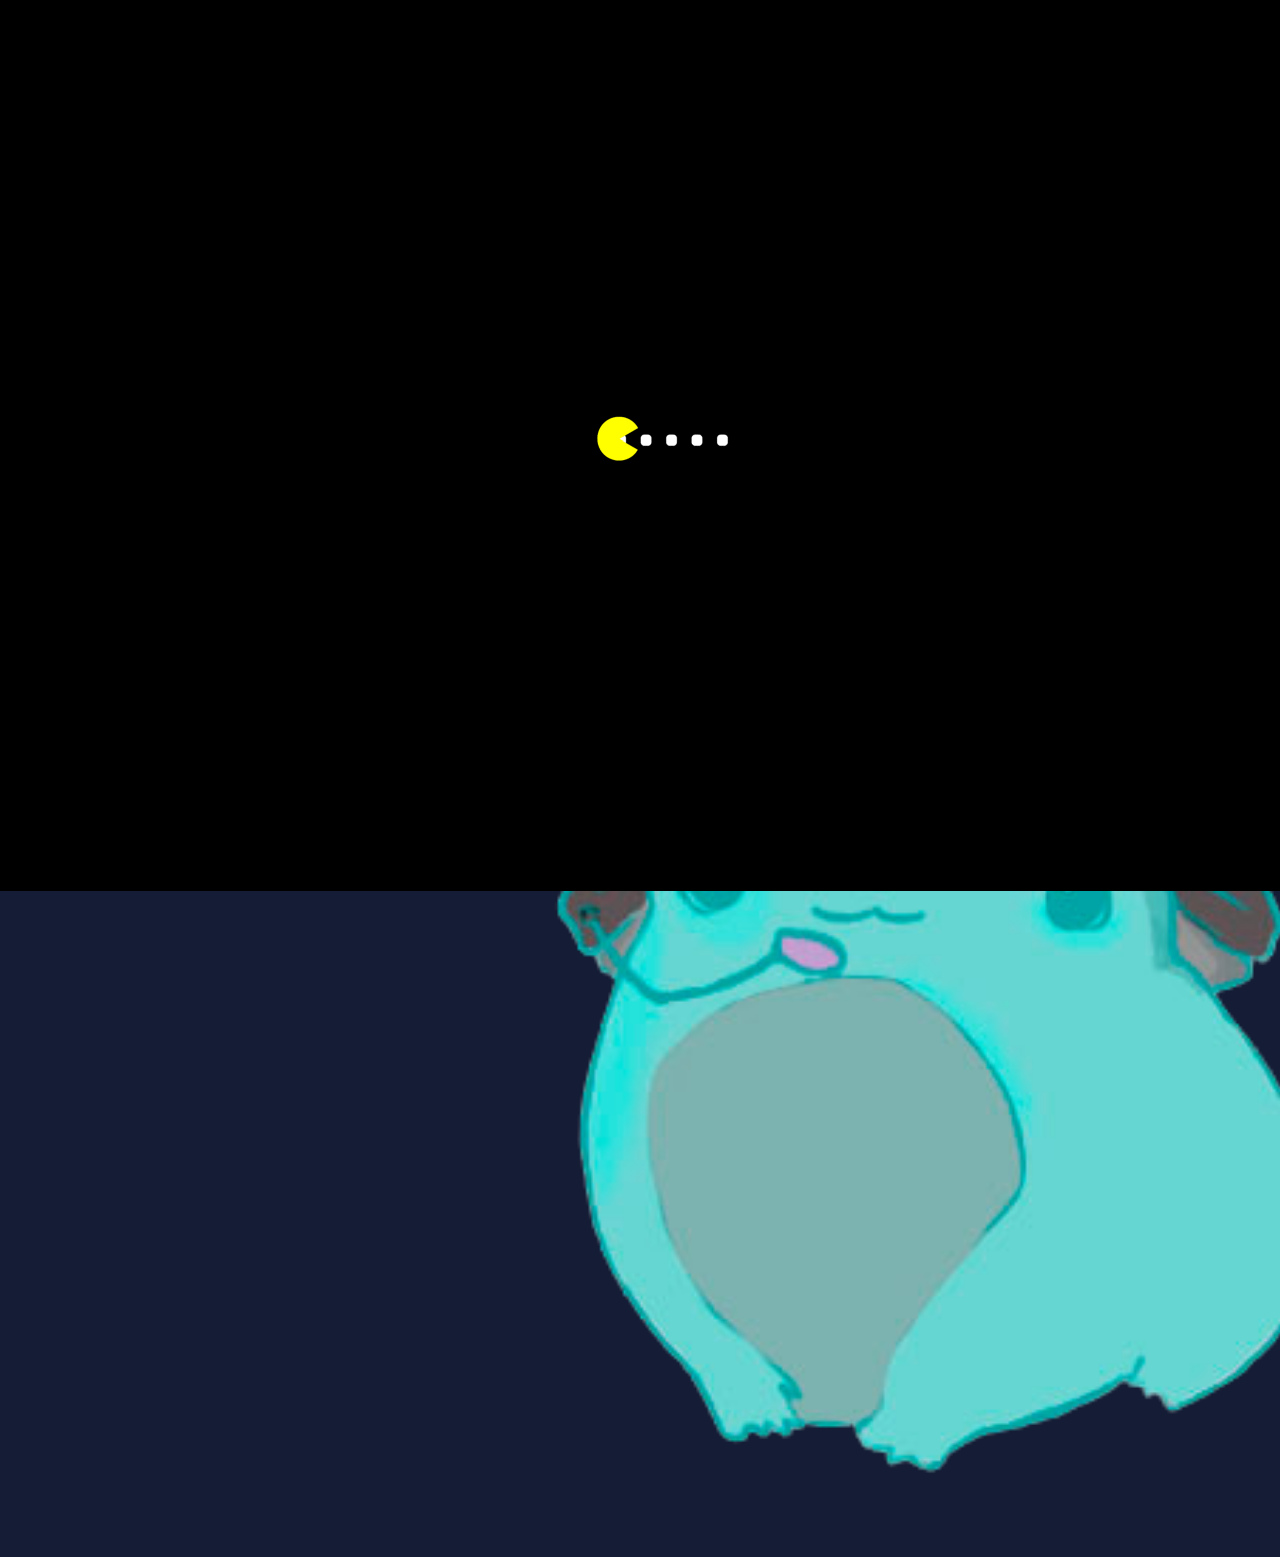
<file: index.html>
<!DOCTYPE html>
<html lang="en">

<head>
    <meta charset="UTF-8">
    <meta http-equiv="X-UA-Compatible" content="IE=edge">
    <meta name="viewport" content="width=device-width, initial-scale=1.0">
    <link href="https://cdn.jsdelivr.net/npm/bootstrap@5.1.3/dist/css/bootstrap.min.css" rel="stylesheet"
        integrity="sha384-1BmE4kWBq78iYhFldvKuhfTAU6auU8tT94WrHftjDbrCEXSU1oBoqyl2QvZ6jIW3" crossorigin="anonymous">
    <link rel="stylesheet" href="./utils/header_style.css">
    <link rel="stylesheet" href="./utils/background_style.css">
    <link rel="stylesheet" href="./style.css">
    <title>Home page provisória</title>
</head>

<body>
    <div class="loader"></div>

    <!-- Header -->
    <nav class="navbar navbar-expand-lg navbar-light bg">
        <div class="container-fluid">
            <a href="./index.html" class="header_logo"> <img src="./utils/imagens/logo.png" alt="logo_games_guide"
                    class="logo-image" />
                <a class="navbar-brand" style="color: var(--letra-color);">Games Guide</a>
                <button class="navbar-toggler" type="button" data-bs-toggle="collapse"
                    data-bs-target="#navbarSupportedContent" aria-controls="navbarSupportedContent"
                    aria-expanded="false" aria-label="Toggle navigation">
                    <span class="navbar-toggler-icon"></span>
                </button>
                <div class="collapse navbar-collapse" id="navbarSupportedContent">
                    <ul class="navbar-nav me-auto mb-2 mb-lg-0">
                        <li class="nav-item">
                            <a class="nav-link" style="color: var(--secondary-color);" aria-current="page"
                                href="./index.html">Home</a>
                        </li>
                        <li class="nav-item">
                            <a class="nav-link" style="color: var(--secondary-color);" href="#">Catálogo</a>
                        </li>
                        <li class="nav-item">
                            <a class="nav-link" style="color: var(--secondary-color);" href="#">RPG de Mesa</a>
                        </li>
                        <li class="nav-item">
                            <a class="nav-link" style="color: var(--secondary-color);" href="#">Sobre Nós</a>
                        </li>

                        <li class="nav-item">
                            <a class="nav-link disabled"></a>
                        </li>
                    </ul>
                    <img src="./utils/imagens/lua.png" id="icone">
                    <form class="d-flex">
                        <input class="form-control me-2" type="search" placeholder="Pesquisar Jogos"
                            aria-label="Search">
                        <button class="btn btn-outline-primary" type="submit">Pesquisar</button>
                    </form>
                </div>
        </div>
    </nav>
    <!-- Fim do header -->


    <div class="main-content font-family-anton">
        <div class="row text-center">
            <div class="col-12 col-lg-6 col-xl-6">
                <h1 class="boas-vindas">
                    Boas-vindas ao <br />
                    <span class="letra">G</span>ames <span class="letra">G</span>uide! <br>
                </h1>

                <p class="guia  fs-4"><br><br>O melhor guia para te auxiliar no que jogar, baseado em
                    você<br><br>
                    Essa não é nossa Home page oficial!!!<br><br>Desabilitei os itens do header para evitar confusão
                    durante a avaliação.<br><br>Caso tenha dúvidas durante a avaliação, siga as instruções que deixei na
                    documentação.</p>
            </div>

            <div class="col-12 col-lg-6 col-xl-6 text-center">
                <a href="#"><img class="img-persona img-fluid" src="./utils/imagens/persona.png"
                        alt="persona_games_guide_default" /></a>
            </div>
        </div>
    </div>


    <p class="botao2">
        <a href="./Space_invaders/index.html">Space Invaders</a>
    </p>

    <!--Função em JS que coloca em uso ou retira o dark-mode ao clicar no icone da lua/sol-->
    <script>
        var icone = document.getElementById("icone");

        if (localStorage.getItem("mode") == null) {
            localStorage.setItem("mode", "light");
        }


        let localData = localStorage.getItem("mode");

        if (localData == "light") {
            icone.src = "./utils/imagens/sol.png";
            document.body.classList.remove("dark-mode");
        }
        else if (localData == "dark") {
            icone.src = "./utils/imagens/sol.png";
            document.body.classList.add("dark-mode");
        }


        icone.onclick = function () {
            document.body.classList.toggle("dark-mode");
            if (document.body.classList.contains("dark-mode")) {
                icone.src = "./utils/imagens/lua.png";
                localStorage.setItem("mode", "dark");
            } else {
                icone.src = "./utils/imagens/sol.png";
                localStorage.setItem("mode", "light");
            }
        }
    </script>


    <!--Função em JS que aciona o preloader-->
    <script>
        window.addEventListener("load", function () {
            const loader = document.querySelector(".loader");
            loader.className += " hidden";
        });
    </script>


</body>

</html>
</file>
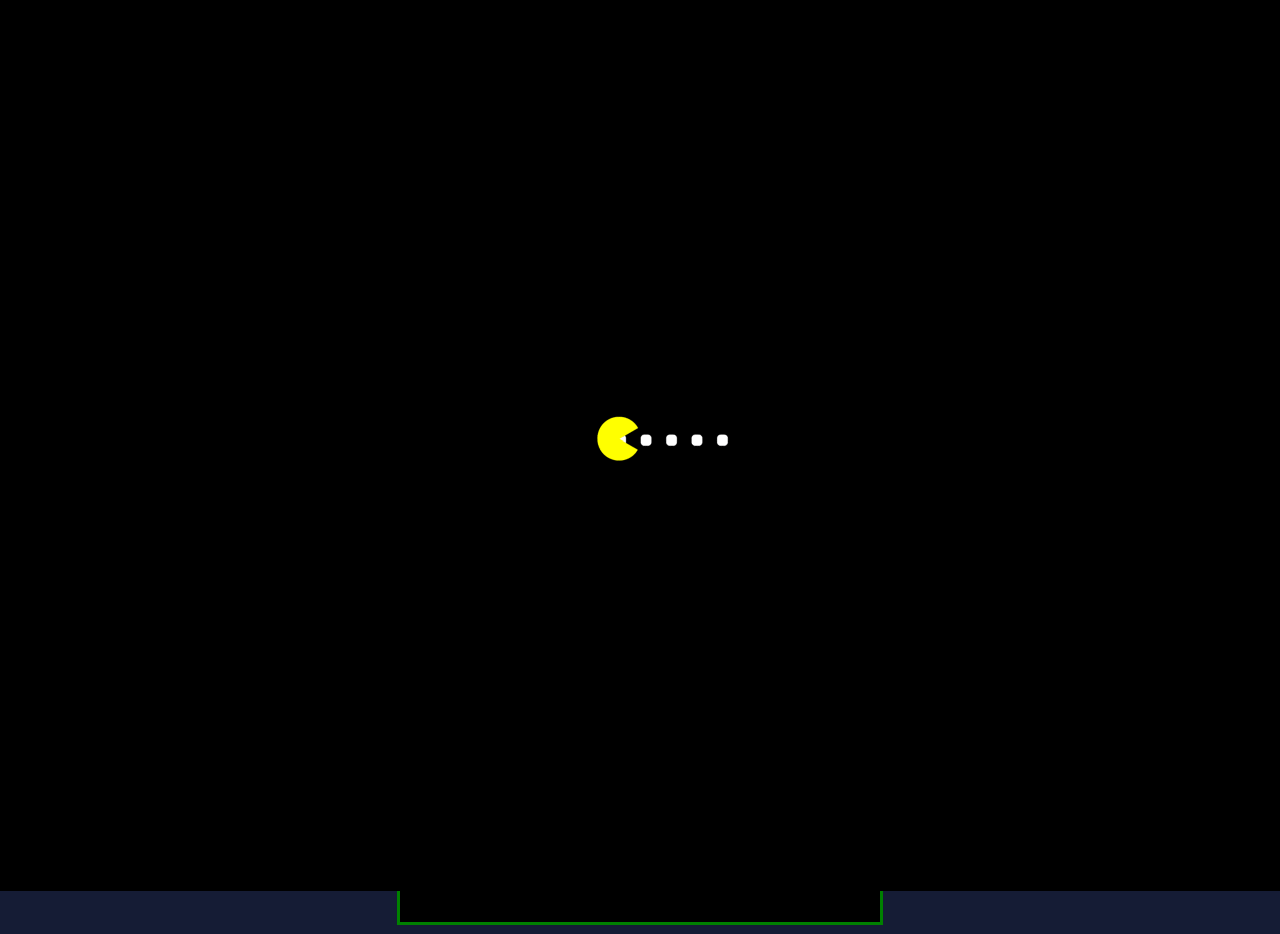
<file: Space_invaders/index.html>
<!DOCTYPE html>
<html lang="en">

<head>
    <meta charset="UTF-8">
    <meta name="viewport" content="width=device-width, initial-scale=1.0">
    <link href="https://cdn.jsdelivr.net/npm/bootstrap@5.1.3/dist/css/bootstrap.min.css" rel="stylesheet"
        integrity="sha384-1BmE4kWBq78iYhFldvKuhfTAU6auU8tT94WrHftjDbrCEXSU1oBoqyl2QvZ6jIW3" crossorigin="anonymous">
    <link rel="stylesheet" href="../utils/header_style.css">
    <link rel="stylesheet" href="../utils/background_style.css">
    <link rel="stylesheet" href="./style.css">
    <title>Space Invaders</title>
</head>

<body>

    <div class="loader"></div>

    <!-- Header -->
    <nav class="navbar navbar-expand-lg navbar-light bg">
        <div class="container-fluid">
            <a href="../index.html" class="header_logo"> <img src="../utils/imagens/logo.png" alt="logo_games_guide"
                    class="logo-image" />
                <a class="navbar-brand" style="color: var(--letra-color);">Games Guide</a>
                <button class="navbar-toggler" type="button" data-bs-toggle="collapse"
                    data-bs-target="#navbarSupportedContent" aria-controls="navbarSupportedContent"
                    aria-expanded="false" aria-label="Toggle navigation">
                    <span class="navbar-toggler-icon"></span>
                </button>
                <div class="collapse navbar-collapse" id="navbarSupportedContent">
                    <ul class="navbar-nav me-auto mb-2 mb-lg-0">
                        <li class="nav-item">
                            <a class="nav-link active" style="color: var(--secondary-color);" aria-current="page"
                                href="#">Home</a>
                        </li>
                        <li class="nav-item">
                            <a class="nav-link" style="color: var(--secondary-color);" href="#">Catálogo</a>
                        </li>
                        <li class="nav-item">
                            <a class="nav-link" style="color: var(--secondary-color);" href="#">RPG de Mesa</a>
                        </li>
                        <li class="nav-item">
                            <a class="nav-link" style="color: var(--secondary-color);" href="#">Sobre Nós</a>
                        </li>

                        <li class="nav-item">
                            <a class="nav-link disabled"></a>
                        </li>
                    </ul>
                    <img src="../utils/imagens/lua.png" id="icone">
                    <form class="d-flex">
                        <input class="form-control me-2" type="search" placeholder="Pesquisar Jogos"
                            aria-label="Search">
                        <button class="btn btn-outline-primary" type="submit">Pesquisar</button>
                    </form>
                </div>
        </div>
    </nav>
    <!-- Fim do header -->



    <!-- Definição do espaço do jogo -->
    <canvas id="myCanvas" width="480" height="520"></canvas>
    <p class="botao">
        <a href="../index.html">Retornar</a>
    </p>
    <script src="script.js"></script>



    <!--Função em JS que coloca em uso ou retira o dark-mode ao clicar no icone da lua/sol-->
    <script>
        var icone = document.getElementById("icone");

        if (localStorage.getItem("mode") == null) {
            localStorage.setItem("mode", "light");
        }


        let localData = localStorage.getItem("mode");

        if (localData == "light") {
            icone.src = "../utils/imagens/sol.png";
            document.body.classList.remove("dark-mode");
        }
        else if (localData == "dark") {
            icone.src = "../utils/imagens/sol.png";
            document.body.classList.add("dark-mode");
        }


        icone.onclick = function () {
            document.body.classList.toggle("dark-mode");
            if (document.body.classList.contains("dark-mode")) {
                icone.src = "../utils/imagens/lua.png";
                localStorage.setItem("mode", "dark");
            } else {
                icone.src = "../utils/imagens/sol.png";
                localStorage.setItem("mode", "light");
            }
        }
    </script>



    <!--Função em JS que aciona o preloader-->
    <script>
        window.addEventListener("load", function () {
            const loader = document.querySelector(".loader");
            loader.className += " hidden";
        });
    </script>
</body>

</html>
</file>
<file: utils/header_style.css>
header {
  padding-top: 10px;
  background-color: rgb(78, 78, 78);
  box-shadow: 0px 5px 10px rgba(0, 0, 0, 0.35);
}

#icone {
  width: 30px;
  cursor: pointer;
  margin-right: 30px;
}

.header_logo {
  margin-left: 10px;
}

#header_options {
  display: inline;
}

#ul_header li {
  display: inline;
}

.header_options_items {
  text-decoration: none;
  color: rgb(255, 255, 255);
  font-size: 20px;
  margin: 0 30px
}

.header_options_items:hover {
  color: rgb(194, 194, 194);
}

.header_searchbar {
  width: 120%;
  padding: 0 0 0 10px;
  background-color: rgb(94, 98, 100);
  border-radius: 10px;
  border: 1px solid rgb(57, 58, 59);
  color: rgb(216, 216, 216);
  height: 35px;
}

.header_searchbar::placeholder {
  color: rgb(216, 216, 216);
}
</file>
<file: utils/background_style.css>
* {
  margin: 0;
  padding: 0;
}

html {
  background-size: cover;
  background-repeat: no-repeat;
  background-attachment: fixed;
}

body {
  background-size: cover;
  background-repeat: no-repeat;
  background-image: var(--background);
}


/*Estilização do preloader*/

.loader {
  background: #000 url(../utils/imagens/preloader.gif) no-repeat center center;
  height: 100vh;
  width: 100%;
  position: fixed;
  z-index: 100;
  display: flex;
  justify-content: center;
  align-items: center;
}

.loader.hidden {
  animation: fadeOut 2s;
  animation-fill-mode: forwards;
}

@keyframes fadeOut {
  100% {
    opacity: 0;
    visibility: hidden;
  }
}
</file>
<file: style.css>
@import url('https://fonts.googleapis.com/css2?family=Anton&display=swap%27');

/*Definição dos parâmetros pro dark-mode w light-mode*/
:root {
    --secondary-color: white;
    --header-color: #151C35;
    --background: url('./imagens/background.png');
    --letra-color: orange;
    --botao-color: rgb(228, 164, 86);
    --bhover-color: rgb(226, 143, 42);

}

.dark-mode {
    --secondary-color: black;
    --header-color: #e9b2e0;
    --background: url('./imagens/background5.jpg');
    --letra-color: #2251d4;
    --botao-color: #3663e0;
    --bhover-color: #2251d4;
}


.container-fluid {
    font-family: 'Anton';
    background-color: var(--header-color);
    margin-top: 0;
}

.main-content {
    margin: 150px 140px;

}

.nav-item {
    font-size: 20px;
    padding-left: 40px;
}

.logo-image {
    width: 80px;
    top: 0px;
}



body {
    margin: 0;
    margin-top: -9px;
    height: 100vh;
    background-color: var(--header-color);
}

.font-family-anton {
    font-family: 'Anton';
}

.letra {
    color: var(--letra-color)
}

.nav-item {
    font-size: 20px;
    padding-left: 40px;
}



.boas-vindas {
    color: var(--secondary-color);
    font-size: 70px;
    width: 500px;
    height: 133px;
    left: 66px;
    top: 120px;

}

.guia {
    width: 580px;
    height: 27px;
    left: 49px;
    top: 388px;
    text-align: left;


}

.botao2 a {
    cursor: pointer;
    background-color: var(--botao-color);
    padding: 10px 18px;
    text-decoration: none;
    color: white;
    margin: 30px 0;
    border-radius: 5px;
    font-size: 22px;
    font-family: 'Anton';
    position: fixed;
    right: 40px;
    bottom: 40px;
}

.botao2 a:hover {
    background-color: var(--bhover-color);
    color: black;
}


p {
    color: var(--secondary-color);
}

ul {
    list-style-type: none;
    padding: 0;
}

ul li {
    font-size: 1.2rem;
    margin: 1rem 0;
}

ul li label {
    cursor: pointer;
}
</file>
<file: Space_invaders/style.css>
@import url('https://fonts.googleapis.com/css2?family=Anton&display=swap%27');

/*Definição dos parâmetros pro dark-mode w light-mode*/
:root {
    --secondary-color: white;
    --header-color: #151C35;
    --background: url('./imagens/background.png');
    --letra-color: orange;
    --botao-color: rgb(228, 164, 86);
    --bhover-color: rgb(226, 143, 42);

}

.dark-mode {
    --secondary-color: black;
    --header-color: #e9b2e0;
    --background: url('./imagens/background5.jpg');
    --letra-color: #2251d4;
    --botao-color: #3663e0;
    --bhover-color: #2251d4;
}


.container-fluid {
    font-family: 'Anton';
    background-color: var(--header-color);
    margin-top: 0;
}


.nav-item {
    font-size: 20px;
    padding-left: 40px;
}

.logo-image {
    width: 80px;
    top: 0px;
}



* {
    padding: 0;
    margin: 0;
    font-size: 20x;
}

html {
    width: 100%;
    font-family: "Play";
}

body {
    width: 100%;
    height: 100%;
    height: 100vh;
    margin-top: -9px;
    background-color: var(--header-color);
}

canvas {
    display: block;
    margin: 10vh auto;
    background-color: #000;
    border: 3px solid green;
}

.botao a {
    cursor: pointer;
    background-color: var(--botao-color);
    padding: 10px 18px;
    text-decoration: none;
    color: white;
    margin: 30px 0;
    border-radius: 5px;
    font-size: 22px;
    font-family: 'Anton';
    position: fixed;
    right: 40px;
    bottom: 40px;
}

.botao a:hover {
    background-color: var(--bhover-color);
    color: black;
}


p {
    color: var(--secondary-color);
}

ul {
    list-style-type: none;
    padding: 0;
}

ul li {
    font-size: 1.2rem;
    margin: 1rem 0;
}

ul li label {
    cursor: pointer;
}
</file>
